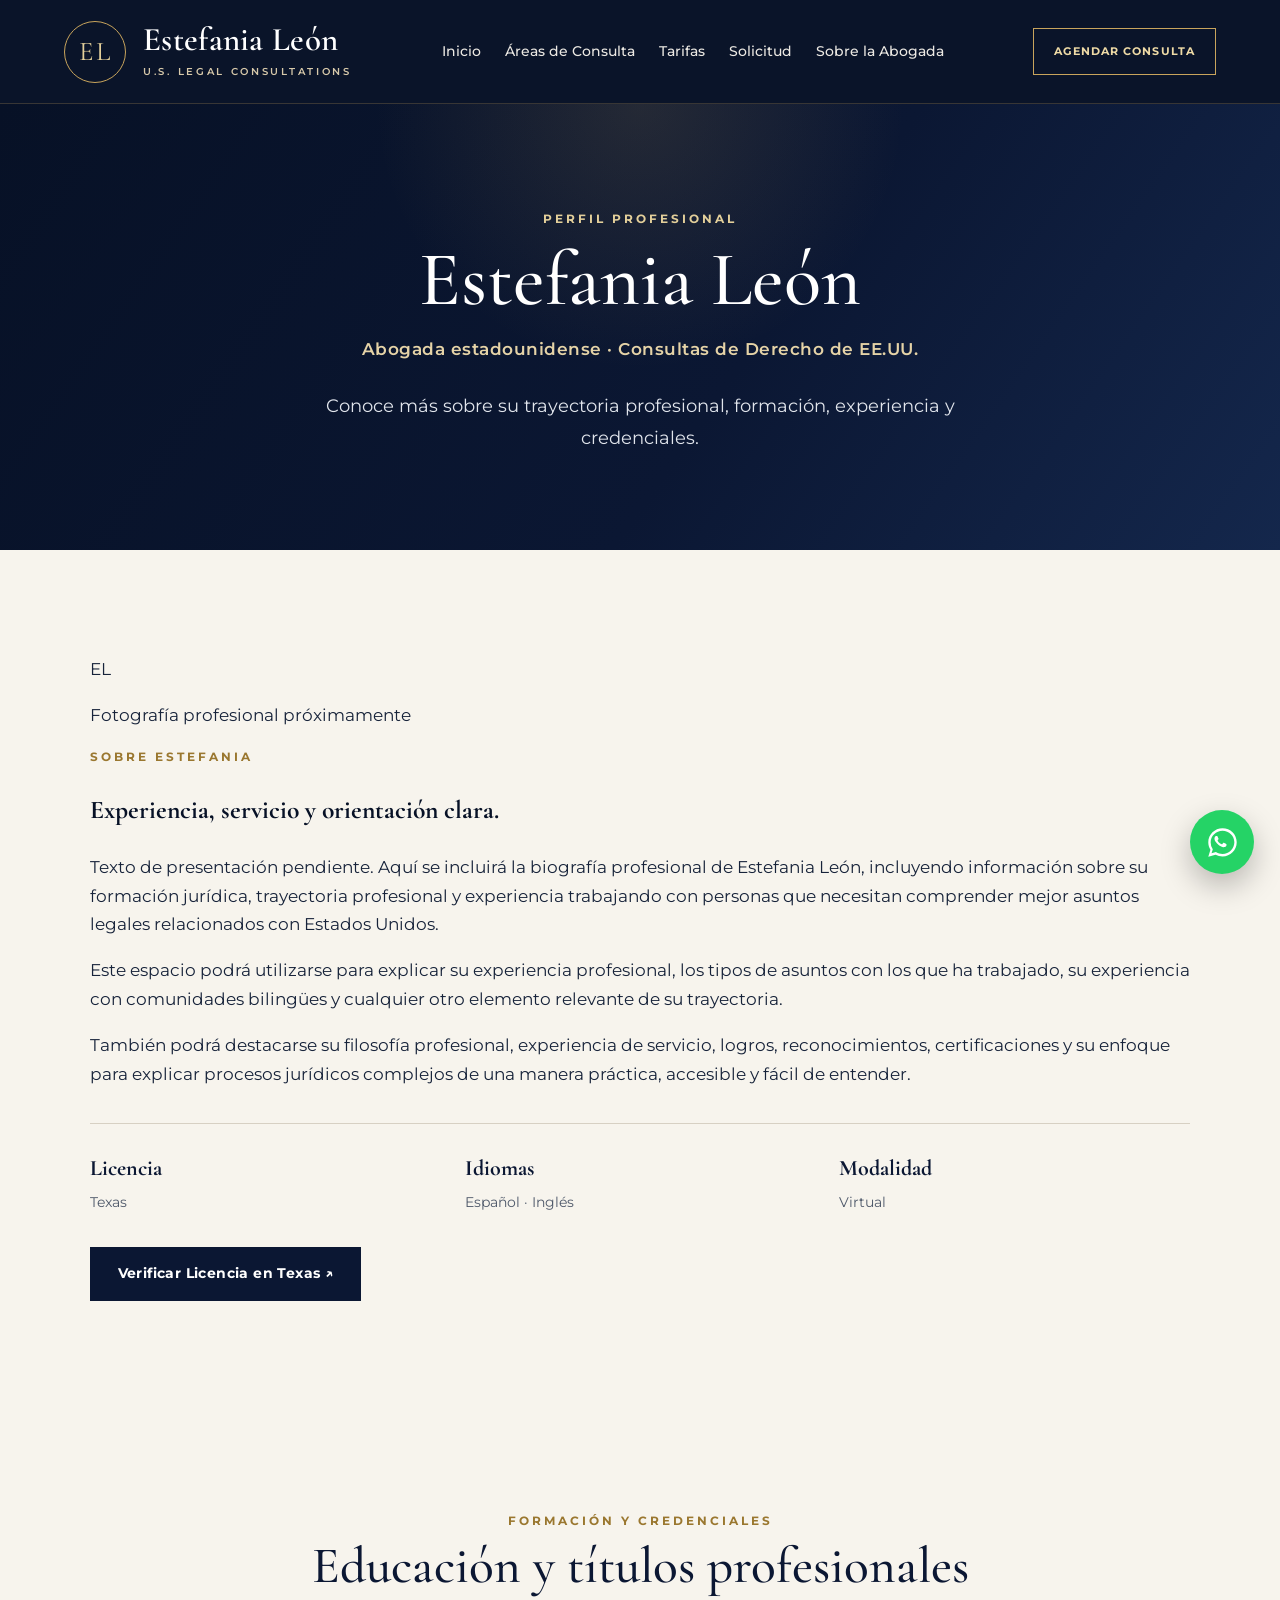
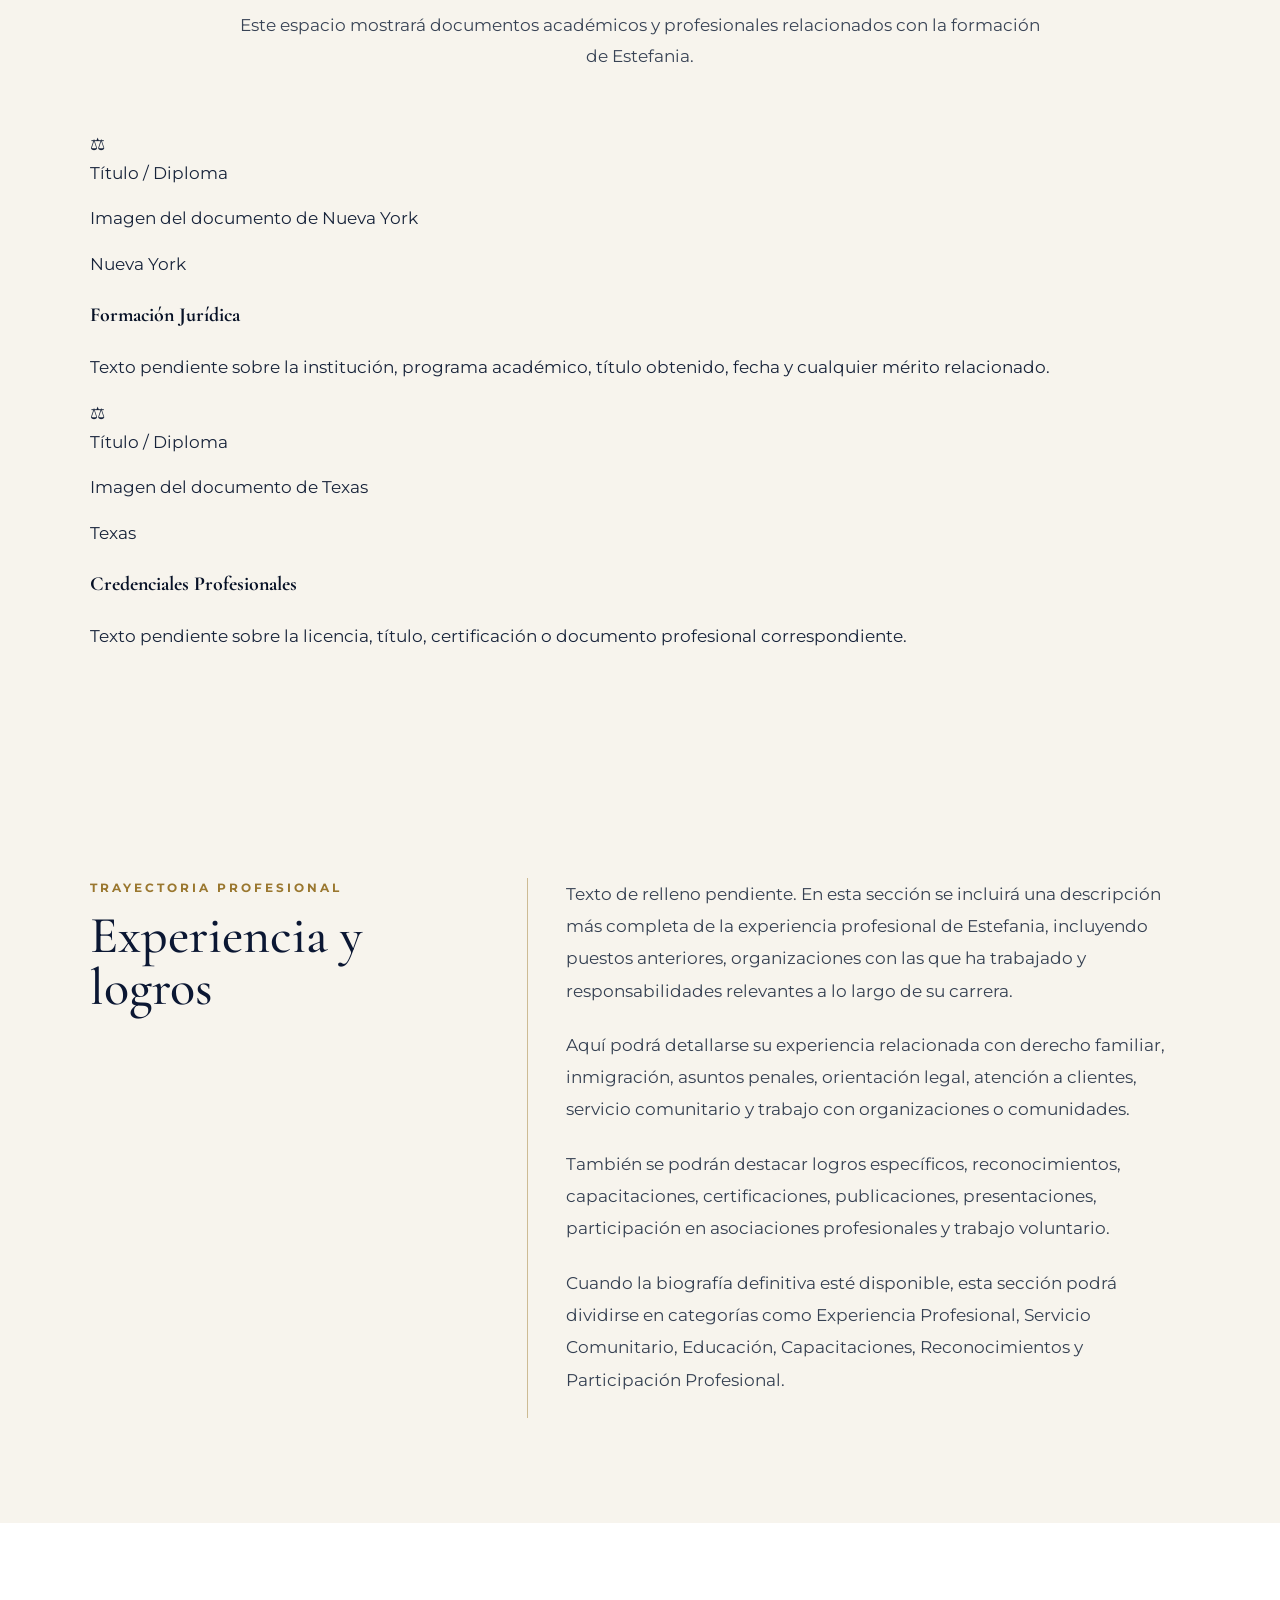
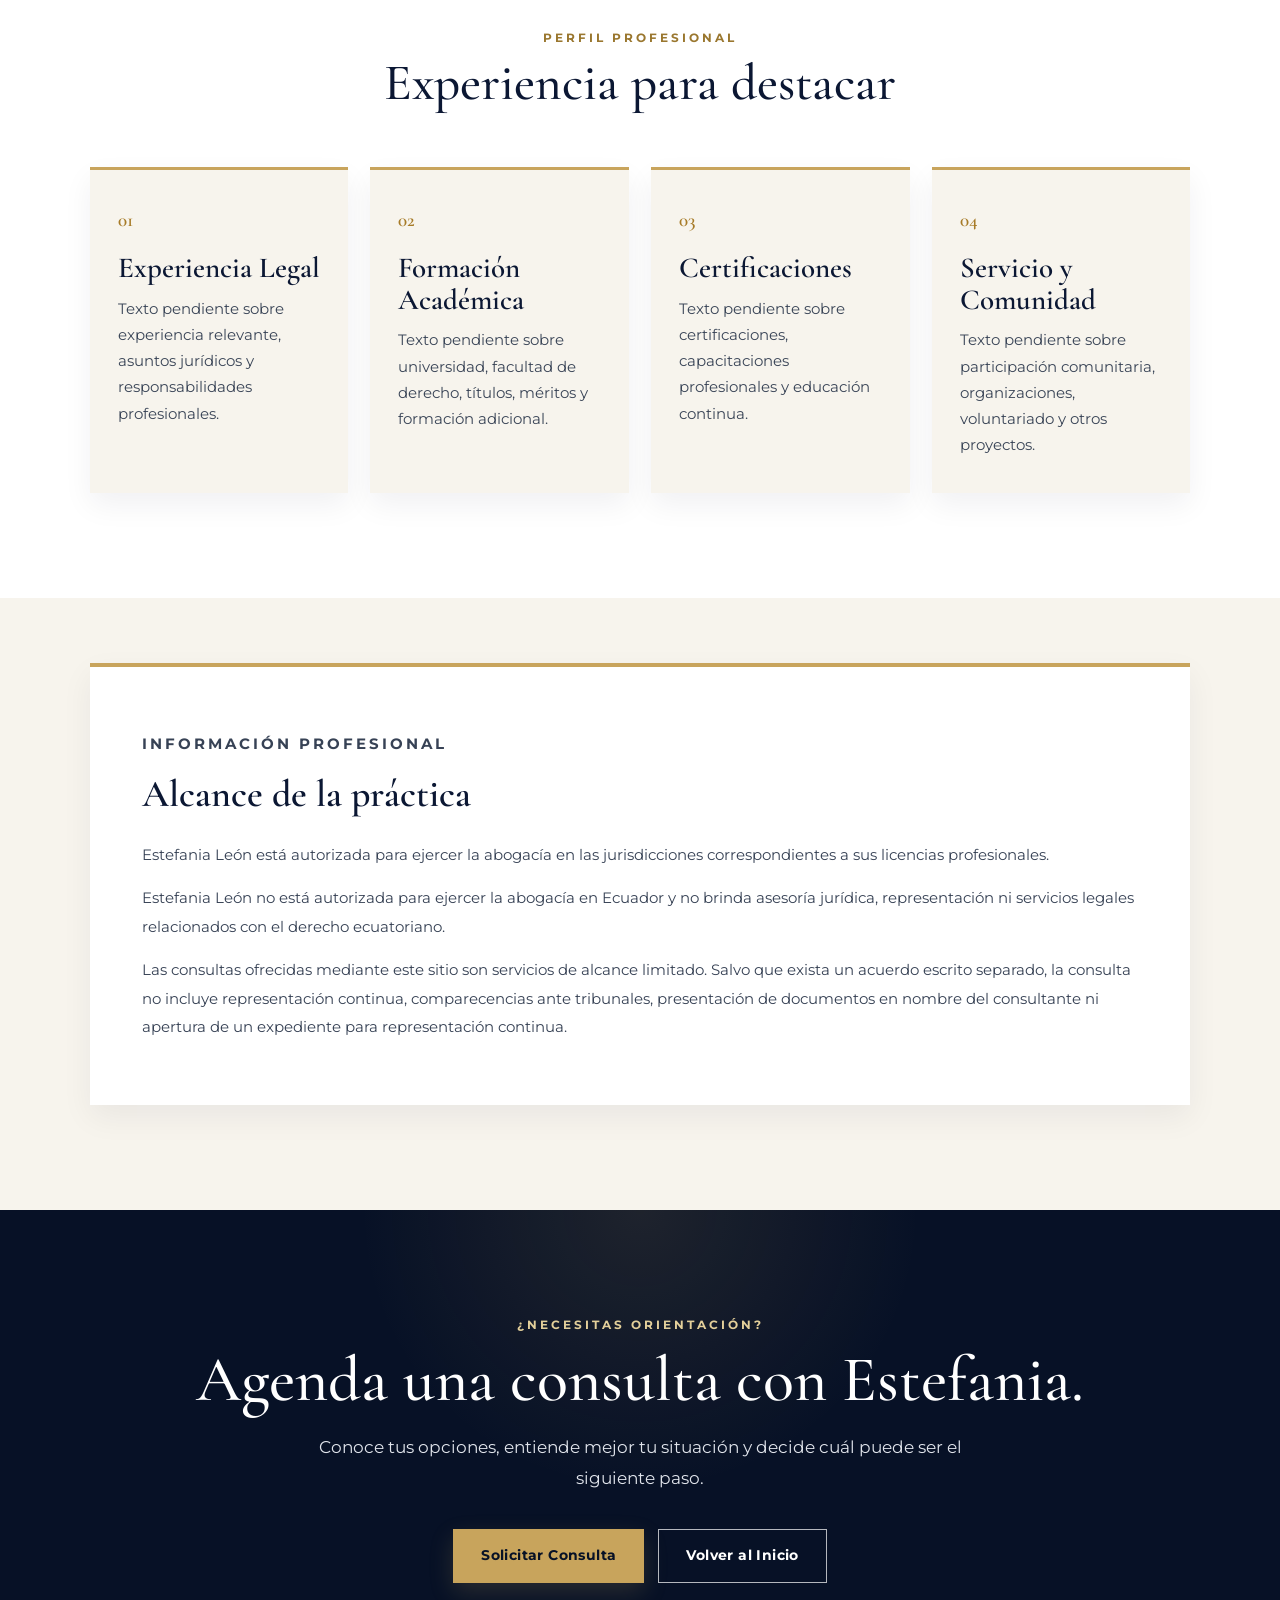
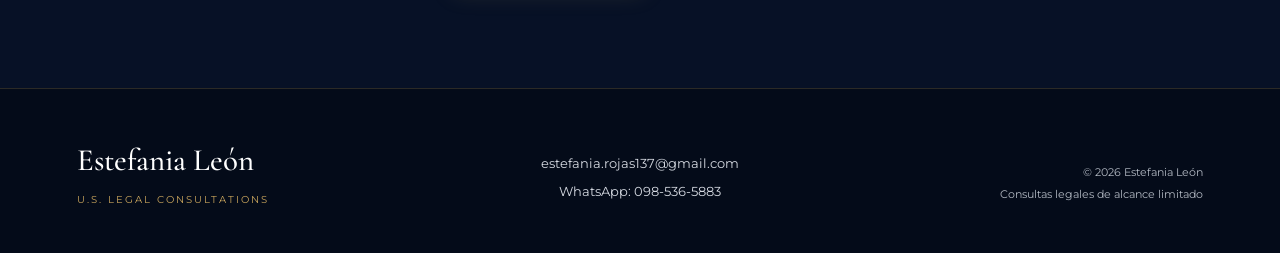
<file: abogada.html>
<!DOCTYPE html>
<html lang="es">

<head>

  <meta charset="UTF-8">

  <meta
    name="viewport"
    content="width=device-width, initial-scale=1.0"
  >

  <meta
    name="description"
    content="Conoce más sobre Estefania León, su experiencia profesional, formación académica, licencias y trayectoria."
  >

  <title>
    Sobre Estefania León | U.S. Legal Consultations
  </title>


  <!-- =====================================================
       GOOGLE FONTS
  ====================================================== -->

  <link
    rel="preconnect"
    href="https://fonts.googleapis.com"
  >

  <link
    rel="preconnect"
    href="https://fonts.gstatic.com"
    crossorigin
  >

  <link
    href="https://fonts.googleapis.com/css2?family=Cormorant+Garamond:wght@400;500;600;700&family=Montserrat:wght@400;500;600;700&display=swap"
    rel="stylesheet"
  >


  <!-- =====================================================
       FAVICON — SCALES OF JUSTICE
  ====================================================== -->

  <link
    rel="icon"
    href='data:image/svg+xml,
    <svg xmlns="http://www.w3.org/2000/svg" viewBox="0 0 100 100">
      <rect width="100" height="100" rx="18" fill="%23071126"/>
      <text x="50"
            y="68"
            text-anchor="middle"
            font-size="58">⚖️</text>
    </svg>'
  >


  <!-- =====================================================
       STYLESHEET
  ====================================================== -->

  <link
    rel="stylesheet"
    href="style.css"
  >

</head>


<body>


<!-- =========================================================
     HEADER
========================================================= -->

<header class="site-header">

  <a
    href="index.html"
    class="brand"
  >

    <div class="monogram">
      EL
    </div>


    <div class="brand-copy">

      <h1>
        Estefania León
      </h1>

      <p>
        U.S. Legal Consultations
      </p>

    </div>

  </a>


  <nav class="main-nav">

    <a href="index.html">
      Inicio
    </a>

    <a href="index.html#areas">
      Áreas de Consulta
    </a>

    <a href="index.html#tarifas">
      Tarifas
    </a>

    <a href="index.html#solicitud">
      Solicitud
    </a>

    <a href="abogada.html">
      Sobre la Abogada
    </a>

  </nav>


  <a
    href="index.html#solicitud"
    class="header-cta"
  >
    Agendar Consulta
  </a>

</header>



<main>


<!-- =========================================================
     ABOUT HERO
========================================================= -->

<section class="about-page-hero">

  <div class="about-page-hero-content">

    <p class="eyebrow light">
      Perfil Profesional
    </p>

    <h2>
      Estefania León
    </h2>

    <p class="about-page-subtitle">
      Abogada estadounidense · Consultas de Derecho de EE.UU.
    </p>

    <p class="about-page-description">
      Conoce más sobre su trayectoria profesional, formación,
      experiencia y credenciales.
    </p>

  </div>

</section>



<!-- =========================================================
     LARGE CENTERED HEADSHOT
========================================================= -->

<section class="section about-main-profile-section">

  <div class="about-main-profile">


    <!-- LARGE HEADSHOT CARD -->

    <div class="main-headshot-card">

      <div class="main-headshot-placeholder">

        <span>
          EL
        </span>

        <p>
          Fotografía profesional próximamente
        </p>

      </div>

    </div>



    <!-- BIO -->

    <div class="main-bio-copy">

      <p class="eyebrow">
        Sobre Estefania
      </p>

      <h2>
        Experiencia, servicio y orientación clara.
      </h2>


      <p>
        Texto de presentación pendiente. Aquí se incluirá la biografía
        profesional de Estefania León, incluyendo información sobre su
        formación jurídica, trayectoria profesional y experiencia trabajando
        con personas que necesitan comprender mejor asuntos legales
        relacionados con Estados Unidos.
      </p>


      <p>
        Este espacio podrá utilizarse para explicar su experiencia profesional,
        los tipos de asuntos con los que ha trabajado, su experiencia con
        comunidades bilingües y cualquier otro elemento relevante de
        su trayectoria.
      </p>


      <p>
        También podrá destacarse su filosofía profesional, experiencia de
        servicio, logros, reconocimientos, certificaciones y su enfoque para
        explicar procesos jurídicos complejos de una manera práctica,
        accesible y fácil de entender.
      </p>



      <!-- QUICK CREDENTIALS -->

      <div class="about-credentials-row">

        <div>

          <strong>
            Licencia
          </strong>

          <span>
            Texas
          </span>

        </div>


        <div>

          <strong>
            Idiomas
          </strong>

          <span>
            Español · Inglés
          </span>

        </div>


        <div>

          <strong>
            Modalidad
          </strong>

          <span>
            Virtual
          </span>

        </div>

      </div>



      <a
        href="https://www.texasbar.com/AM/Template.cfm?Section=Find_A_Lawyer&template=/Customsource/MemberDirectory/MemberDirectoryDetail.cfm&ContactID=367844"
        target="_blank"
        rel="noopener noreferrer"
        class="btn btn-dark"
      >
        Verificar Licencia en Texas ↗
      </a>

    </div>

  </div>

</section>



<!-- =========================================================
     TWO CREDENTIAL / DIPLOMA IMAGE CARDS
========================================================= -->

<section class="section credentials-gallery-section">

  <div class="section-heading">

    <p class="eyebrow">
      Formación y Credenciales
    </p>

    <h2>
      Educación y títulos profesionales
    </h2>

    <p>
      Este espacio mostrará documentos académicos y profesionales
      relacionados con la formación de Estefania.
    </p>

  </div>



  <div class="credential-image-grid">


    <!-- DIPLOMA / TITLE #1 -->

    <article class="credential-image-card">

      <div class="credential-image-placeholder">

        <div class="credential-document-icon">
          ⚖
        </div>

        <span>
          Título / Diploma
        </span>

        <p>
          Imagen del documento de Nueva York
        </p>

      </div>


      <div class="credential-image-copy">

        <p class="credential-location">
          Nueva York
        </p>

        <h3>
          Formación Jurídica
        </h3>

        <p>
          Texto pendiente sobre la institución, programa académico,
          título obtenido, fecha y cualquier mérito relacionado.
        </p>

      </div>

    </article>



    <!-- DIPLOMA / TITLE #2 -->

    <article class="credential-image-card">

      <div class="credential-image-placeholder">

        <div class="credential-document-icon">
          ⚖
        </div>

        <span>
          Título / Diploma
        </span>

        <p>
          Imagen del documento de Texas
        </p>

      </div>


      <div class="credential-image-copy">

        <p class="credential-location">
          Texas
        </p>

        <h3>
          Credenciales Profesionales
        </h3>

        <p>
          Texto pendiente sobre la licencia, título, certificación
          o documento profesional correspondiente.
        </p>

      </div>

    </article>


  </div>

</section>



<!-- =========================================================
     EXPERIENCE / ACHIEVEMENTS
========================================================= -->

<section class="section experience-section">

  <div class="experience-layout">


    <div class="experience-heading">

      <p class="eyebrow">
        Trayectoria Profesional
      </p>

      <h2>
        Experiencia y logros
      </h2>

    </div>



    <div class="experience-copy">

      <p>
        Texto de relleno pendiente. En esta sección se incluirá una
        descripción más completa de la experiencia profesional de Estefania,
        incluyendo puestos anteriores, organizaciones con las que ha trabajado
        y responsabilidades relevantes a lo largo de su carrera.
      </p>


      <p>
        Aquí podrá detallarse su experiencia relacionada con derecho familiar,
        inmigración, asuntos penales, orientación legal, atención a clientes,
        servicio comunitario y trabajo con organizaciones o comunidades.
      </p>


      <p>
        También se podrán destacar logros específicos, reconocimientos,
        capacitaciones, certificaciones, publicaciones, presentaciones,
        participación en asociaciones profesionales y trabajo voluntario.
      </p>


      <p>
        Cuando la biografía definitiva esté disponible, esta sección podrá
        dividirse en categorías como Experiencia Profesional, Servicio
        Comunitario, Educación, Capacitaciones, Reconocimientos y
        Participación Profesional.
      </p>

    </div>

  </div>

</section>



<!-- =========================================================
     PROFESSIONAL HIGHLIGHTS
========================================================= -->

<section class="section professional-highlights-section">

  <div class="section-heading">

    <p class="eyebrow">
      Perfil Profesional
    </p>

    <h2>
      Experiencia para destacar
    </h2>

  </div>



  <div class="professional-highlights-grid">


    <article class="professional-highlight-card">

      <span class="professional-highlight-number">
        01
      </span>

      <h3>
        Experiencia Legal
      </h3>

      <p>
        Texto pendiente sobre experiencia relevante,
        asuntos jurídicos y responsabilidades profesionales.
      </p>

    </article>



    <article class="professional-highlight-card">

      <span class="professional-highlight-number">
        02
      </span>

      <h3>
        Formación Académica
      </h3>

      <p>
        Texto pendiente sobre universidad, facultad de derecho,
        títulos, méritos y formación adicional.
      </p>

    </article>



    <article class="professional-highlight-card">

      <span class="professional-highlight-number">
        03
      </span>

      <h3>
        Certificaciones
      </h3>

      <p>
        Texto pendiente sobre certificaciones,
        capacitaciones profesionales y educación continua.
      </p>

    </article>



    <article class="professional-highlight-card">

      <span class="professional-highlight-number">
        04
      </span>

      <h3>
        Servicio y Comunidad
      </h3>

      <p>
        Texto pendiente sobre participación comunitaria,
        organizaciones, voluntariado y otros proyectos.
      </p>

    </article>


  </div>

</section>



<!-- =========================================================
     PRACTICE SCOPE
========================================================= -->

<section class="disclaimer-section">

  <div class="disclaimer-card">

    <p class="eyebrow">
      Información Profesional
    </p>

    <h2>
      Alcance de la práctica
    </h2>


    <p>
      Estefania León está autorizada para ejercer la abogacía en las
      jurisdicciones correspondientes a sus licencias profesionales.
    </p>


    <p>
      Estefania León no está autorizada para ejercer la abogacía en Ecuador
      y no brinda asesoría jurídica, representación ni servicios legales
      relacionados con el derecho ecuatoriano.
    </p>


    <p>
      Las consultas ofrecidas mediante este sitio son servicios de alcance
      limitado. Salvo que exista un acuerdo escrito separado, la consulta no
      incluye representación continua, comparecencias ante tribunales,
      presentación de documentos en nombre del consultante ni apertura
      de un expediente para representación continua.
    </p>

  </div>

</section>



<!-- =========================================================
     FINAL CTA
========================================================= -->

<section class="final-cta">

  <p class="eyebrow light">
    ¿Necesitas orientación?
  </p>

  <h2>
    Agenda una consulta con Estefania.
  </h2>

  <p>
    Conoce tus opciones, entiende mejor tu situación y decide
    cuál puede ser el siguiente paso.
  </p>


  <div class="hero-actions centered">

    <a
      href="index.html#solicitud"
      class="btn btn-gold"
    >
      Solicitar Consulta
    </a>


    <a
      href="index.html"
      class="btn btn-outline"
    >
      Volver al Inicio
    </a>

  </div>

</section>


</main>



<!-- =========================================================
     FOOTER
========================================================= -->

<footer>


  <div class="footer-brand">

    <h3>
      Estefania León
    </h3>

    <p>
      U.S. Legal Consultations
    </p>

  </div>



  <div class="footer-contact">

    <p>

      <a
        href="mailto:estefania.rojas137@gmail.com"
      >
        estefania.rojas137@gmail.com
      </a>

    </p>

    <p>
      WhatsApp: 098-536-5883
    </p>

  </div>



  <div class="footer-copy">

    <p>
      © 2026 Estefania León
    </p>

    <p>
      Consultas legales de alcance limitado
    </p>

  </div>


</footer>



<!-- =========================================================
     FLOATING WHATSAPP
========================================================= -->

<a
  href="https://wa.me/593985365883"
  target="_blank"
  rel="noopener noreferrer"
  class="floating-whatsapp"
  aria-label="Contactar por WhatsApp"
>

  <svg
    viewBox="0 0 32 32"
    aria-hidden="true"
  >

    <path
      d="M19.11 17.21c-.27-.14-1.6-.79-1.85-.88-.25-.09-.43-.14-.61.14-.18.27-.7.88-.86 1.06-.16.18-.32.2-.59.07-.27-.14-1.14-.42-2.17-1.34-.8-.71-1.34-1.59-1.5-1.86-.16-.27-.02-.42.12-.55.12-.12.27-.32.41-.48.14-.16.18-.27.27-.45.09-.18.05-.34-.02-.48-.07-.14-.61-1.47-.84-2.01-.22-.53-.45-.46-.61-.47h-.52c-.18 0-.48.07-.73.34-.25.27-.95.93-.95 2.27s.98 2.63 1.11 2.81c.14.18 1.92 2.93 4.65 4.11.65.28 1.16.45 1.56.58.66.21 1.25.18 1.72.11.52-.08 1.6-.65 1.83-1.28.23-.63.23-1.17.16-1.28-.07-.11-.25-.18-.52-.32z"
    />

    <path
      d="M16.03 3C8.84 3 3 8.73 3 15.8c0 2.48.72 4.79 1.96 6.75L3 29l6.65-1.9a13.17 13.17 0 0 0 6.38 1.65C23.22 28.75 29 23.02 29 15.8S23.22 3 16.03 3zm0 23.58c-2.08 0-4.02-.57-5.68-1.56l-.41-.24-3.95 1.13 1.16-3.81-.27-.42a10.45 10.45 0 0 1-1.7-5.88c0-5.88 4.87-10.63 10.85-10.63 5.98 0 10.8 4.75 10.8 10.63 0 5.88-4.82 10.78-10.8 10.78z"
    />

  </svg>

</a>



<script src="script.js"></script>


</body>

</html>
</file>
<file: style.css>
/* =========================================================
   ESTEFANIA LEÓN
   U.S. LEGAL CONSULTATIONS
   PREMIUM LEGAL WEBSITE
========================================================= */


/* =========================================================
   DESIGN SYSTEM
========================================================= */

:root {
  --navy-950: #040b19;
  --navy-900: #071126;
  --navy-800: #0b1733;
  --navy-700: #14264d;

  --gold-600: #9a772f;
  --gold-500: #c8a45c;
  --gold-300: #e3cf9a;

  --ivory: #f7f4ed;
  --ivory-dark: #ece9e1;
  --white: #ffffff;

  --text-dark: #17233a;
  --text-body: #303a4c;
  --text-muted: #4f5b6d;

  --border: #d8d1c4;
}


/* =========================================================
   RESET
========================================================= */

* {
  box-sizing: border-box;
}

html {
  width: 100%;
  max-width: 100%;
  scroll-behavior: smooth;
  scroll-padding-top: 120px;
  overflow-x: hidden;
}

body {
  width: 100%;
  max-width: 100%;
  margin: 0;
  background: var(--ivory);
  color: var(--text-dark);

  font-family:
    "Montserrat",
    Arial,
    sans-serif;

  font-size: 17px;
  line-height: 1.7;

  overflow-x: hidden;

  -webkit-font-smoothing: antialiased;
  text-rendering: optimizeLegibility;
}

body,
button,
input,
select,
textarea {
  font-family:
    "Montserrat",
    Arial,
    sans-serif;
}

img {
  display: block;
  max-width: 100%;
}

a {
  color: inherit;
  text-decoration: none;
}

button,
input,
select,
textarea {
  box-sizing: border-box;
}

.site-header,
main,
section,
footer {
  width: 100%;
  max-width: 100%;
}


/* =========================================================
   TYPOGRAPHY
========================================================= */

h1,
h2,
h3,
h4 {
  font-family:
    "Cormorant Garamond",
    Georgia,
    serif;

  color: var(--navy-900);
}

.eyebrow {
  margin: 0;

  color: var(--gold-600);

  font-size: 12px;
  font-weight: 700;

  text-transform: uppercase;
  letter-spacing: 3px;
}

.eyebrow.light {
  color: var(--gold-300);
}


/* =========================================================
   HEADER
========================================================= */

.site-header {
  min-height: 104px;
  padding: 18px 5%;

  display: flex;
  align-items: center;
  justify-content: space-between;

  gap: 28px;

  position: sticky;
  top: 0;
  z-index: 1200;

  background: rgba(7, 17, 38, 0.985);
  color: white;

  border-bottom: 1px solid rgba(200, 164, 92, 0.24);

  transition:
    box-shadow 0.3s ease,
    background 0.3s ease;
}

.site-header.header-scrolled {
  background: rgba(7, 17, 38, 0.998);

  box-shadow:
    0 14px 40px rgba(0, 0, 0, 0.22);
}


/* =========================================================
   BRAND
========================================================= */

.brand {
  display: flex;
  align-items: center;
  gap: 17px;
  flex-shrink: 0;
}

.monogram {
  width: 62px;
  height: 62px;

  display: flex;
  align-items: center;
  justify-content: center;

  flex-shrink: 0;

  border: 1px solid var(--gold-500);
  border-radius: 50%;

  color: var(--gold-300);

  font-family:
    "Cormorant Garamond",
    Georgia,
    serif;

  font-size: 27px;
  letter-spacing: 2px;

  transition:
    background 0.3s ease,
    color 0.3s ease,
    transform 0.3s ease;
}

.brand:hover .monogram {
  background: var(--gold-500);
  color: var(--navy-900);
  transform: scale(1.04);
}

.brand-copy h1 {
  margin: 0;

  color: white;

  font-size: 33px;
  line-height: 1;

  font-weight: 600;
  letter-spacing: 0.3px;
}

.brand-copy p {
  margin: 7px 0 0;

  color: #d7c9aa;

  font-size: 10px;
  font-weight: 600;

  text-transform: uppercase;
  letter-spacing: 2.7px;
}


/* =========================================================
   NAVIGATION
========================================================= */

.main-nav {
  display: flex;
  align-items: center;
  justify-content: center;
  gap: 24px;
}

.main-nav a {
  position: relative;

  padding: 8px 0;

  color: #ece9e3;

  font-size: 14px;
  font-weight: 500;

  white-space: nowrap;
}

.main-nav a::after {
  content: "";

  position: absolute;

  left: 0;
  bottom: 0;

  width: 0;
  height: 1px;

  background: var(--gold-500);

  transition: width 0.3s ease;
}

.main-nav a:hover {
  color: white;
}

.main-nav a:hover::after {
  width: 100%;
}


/* =========================================================
   HEADER CTA
========================================================= */

.header-cta {
  flex-shrink: 0;

  padding: 13px 20px;

  border: 1px solid var(--gold-500);

  color: #efdba6;

  font-size: 11px;
  font-weight: 700;

  text-transform: uppercase;
  letter-spacing: 1.1px;

  transition:
    background 0.3s ease,
    color 0.3s ease,
    transform 0.3s ease;
}

.header-cta:hover {
  background: var(--gold-500);
  color: var(--navy-900);

  transform: translateY(-2px);
}


/* =========================================================
   BUTTONS
========================================================= */

.btn {
  min-height: 52px;

  padding: 14px 27px;

  display: inline-flex;
  align-items: center;
  justify-content: center;

  border: none;

  font-size: 14px;
  font-weight: 700;

  letter-spacing: 0.4px;
  text-align: center;

  cursor: pointer;

  transition:
    transform 0.3s ease,
    background 0.3s ease,
    color 0.3s ease,
    border-color 0.3s ease,
    box-shadow 0.3s ease;
}

.btn:hover {
  transform: translateY(-3px);
}

.btn-gold {
  background: var(--gold-500);
  border: 1px solid var(--gold-500);

  color: var(--navy-900);

  box-shadow:
    0 9px 24px rgba(200, 164, 92, 0.18);
}

.btn-gold:hover {
  background: #dbbd78;
  border-color: #dbbd78;

  box-shadow:
    0 13px 32px rgba(200, 164, 92, 0.28);
}

.btn-outline {
  background: transparent;

  border: 1px solid rgba(255, 255, 255, 0.7);

  color: white;
}

.btn-outline:hover {
  background: white;
  color: var(--navy-800);
}

.btn-dark {
  background: var(--navy-800);
  border: 1px solid var(--navy-800);

  color: white;
}

.btn-dark:hover {
  background: var(--navy-700);
  border-color: var(--navy-700);
}


/* =========================================================
   HOMEPAGE HERO
========================================================= */

.hero {
  min-height: 720px;

  padding: 95px 7%;

  display: grid;

  grid-template-columns: 1.15fr 0.85fr;

  gap: 80px;

  align-items: center;

  color: white;

  background:
    radial-gradient(
      circle at 82% 18%,
      rgba(200, 164, 92, 0.14),
      transparent 27%
    ),
    linear-gradient(
      125deg,
      #071126 0%,
      #0b1733 55%,
      #14274c 100%
    );
}

.hero-content {
  max-width: 780px;
}

.hero-content h2 {
  max-width: 770px;

  margin: 20px 0 25px;

  color: white;

  font-size: clamp(54px, 5.5vw, 82px);
  line-height: 0.98;

  font-weight: 500;

  letter-spacing: -1px;
}

.hero-description {
  max-width: 660px;

  margin: 0;

  color: #e4e7ed;

  font-size: 19px;
  line-height: 1.8;
}

.hero-actions {
  margin-top: 36px;

  display: flex;
  align-items: center;

  gap: 14px;

  flex-wrap: wrap;
}

.hero-actions.centered {
  justify-content: center;
}

.hero-trust {
  margin-top: 38px;

  display: flex;

  gap: 25px;

  flex-wrap: wrap;

  color: #e2ded5;

  font-size: 14px;
}


/* =========================================================
   HERO PANEL
========================================================= */

.hero-panel {
  width: 100%;
  max-width: 460px;

  margin-left: auto;

  padding: 55px 44px;

  background: rgba(255, 255, 255, 0.06);

  border: 1px solid rgba(227, 207, 154, 0.34);

  backdrop-filter: blur(8px);

  box-shadow:
    0 26px 60px rgba(0, 0, 0, 0.22);
}

.legal-mark {
  margin-bottom: 22px;

  color: var(--gold-500);

  font-family: Georgia, serif;

  font-size: 56px;
  line-height: 1;
}

.panel-label {
  margin: 0;

  color: #d8c28d;

  font-size: 12px;
  font-weight: 600;

  text-transform: uppercase;
  letter-spacing: 2.5px;
}

.hero-panel h3 {
  margin: 12px 0 19px;

  color: white;

  font-size: 40px;
  line-height: 1.08;

  font-weight: 500;
}

.hero-panel > p:not(.panel-label) {
  color: #e0e4eb;

  font-size: 16px;
  line-height: 1.8;
}

.jurisdictions {
  margin-top: 26px;

  display: flex;

  gap: 9px;

  flex-wrap: wrap;
}

.jurisdictions span {
  padding: 7px 11px;

  border: 1px solid rgba(200, 164, 92, 0.46);

  color: #e6d4aa;

  font-size: 11px;
  font-weight: 600;

  text-transform: uppercase;
  letter-spacing: 1px;
}


/* =========================================================
   TRUST STRIP
========================================================= */

.trust-strip {
  padding: 30px 6%;

  display: grid;

  grid-template-columns: repeat(4, 1fr);

  background: white;

  border-bottom: 1px solid #e0dbd1;
}

.trust-strip div {
  padding: 8px 28px;

  border-right: 1px solid #ddd6c8;
}

.trust-strip div:last-child {
  border-right: none;
}

.trust-strip strong {
  display: block;

  margin-bottom: 5px;

  color: var(--navy-800);

  font-family:
    "Cormorant Garamond",
    Georgia,
    serif;

  font-size: 22px;
  font-weight: 600;
}

.trust-strip span {
  color: #3c4658;

  font-size: 14px;
  line-height: 1.5;
}


/* =========================================================
   UNIVERSAL SECTIONS
========================================================= */

.section {
  padding: 105px 7%;
}

.section-heading {
  max-width: 800px;

  margin: 0 auto 58px;

  text-align: center;
}

.section-heading h2 {
  margin: 10px 0 18px;

  color: var(--navy-800);

  font-size: clamp(44px, 4vw, 60px);
  line-height: 1;

  font-weight: 500;
}

.section-heading > p:not(.eyebrow) {
  margin: 0;

  color: #384355;

  font-size: 17px;
  line-height: 1.8;
}


/* =========================================================
   SERVICES
========================================================= */

.services-section {
  background: var(--ivory);
}

.services-grid {
  max-width: 1250px;

  margin: auto;

  display: grid;

  grid-template-columns: repeat(2, 1fr);

  gap: 24px;
}

.service-card {
  min-height: 275px;

  padding: 42px;

  position: relative;
  overflow: hidden;

  background: white;

  border: 1px solid #d6cebe;

  transition:
    transform 0.35s ease,
    box-shadow 0.35s ease,
    border-color 0.35s ease;
}

.service-card::before {
  content: "";

  position: absolute;

  top: 0;
  left: 0;

  width: 4px;
  height: 100%;

  background: var(--gold-500);

  transform: scaleY(0);

  transform-origin: bottom;

  transition: transform 0.35s ease;
}

.service-card:hover {
  transform: translateY(-5px);

  border-color: var(--gold-500);

  box-shadow:
    0 18px 40px rgba(11, 23, 51, 0.09);
}

.service-card:hover::before {
  transform: scaleY(1);
}

.service-number {
  color: #a77b28;

  font-family:
    "Cormorant Garamond",
    Georgia,
    serif;

  font-size: 19px;
  font-weight: 600;
}

.service-card h3 {
  margin: 17px 0 14px;

  color: var(--navy-900);

  font-size: 38px;
  line-height: 1.08;

  font-weight: 600;
}

.service-card p {
  max-width: 560px;

  margin: 0;

  color: var(--text-body);

  font-size: 17px;
  font-weight: 500;

  line-height: 1.75;
}

.service-label {
  display: inline-block;

  margin-top: 28px;

  color: #8a641d;

  font-size: 11px;
  font-weight: 700;

  letter-spacing: 1.7px;
  text-transform: uppercase;
}


/* =========================================================
   PROCESS
========================================================= */

.process-section {
  background: white;
}

.process-grid {
  max-width: 1250px;

  margin: auto;

  display: grid;

  grid-template-columns: repeat(4, 1fr);
}

.process-step {
  padding: 20px 30px 30px;

  position: relative;

  text-align: center;
}

.process-step:not(:last-child)::after {
  content: "";

  position: absolute;

  width: 40%;
  height: 1px;

  right: -20%;
  top: 43px;

  background: #d8caac;
}

.process-step > span {
  width: 50px;
  height: 50px;

  margin: 0 auto 23px;

  border: 1px solid var(--gold-500);
  border-radius: 50%;

  display: flex;
  align-items: center;
  justify-content: center;

  color: #8a682a;

  background: #fbf8f0;

  font-family:
    "Cormorant Garamond",
    Georgia,
    serif;

  font-size: 22px;
}

.process-step h3 {
  margin: 0 0 12px;

  color: var(--navy-800);

  font-size: 27px;
  line-height: 1.1;

  font-weight: 600;
}

.process-step p {
  color: #374255;

  font-size: 15px;
  line-height: 1.75;
}


/* =========================================================
   PRICING
========================================================= */

.pricing-section {
  background: var(--ivory-dark);
}

.pricing-grid {
  max-width: 900px;

  margin: auto;

  display: grid;

  grid-template-columns: repeat(2, 1fr);

  gap: 26px;

  align-items: stretch;
}

.pricing-card {
  padding: 49px 42px;

  position: relative;

  background: white;

  border: 1px solid #d7d0c3;

  text-align: center;

  box-shadow:
    0 14px 34px rgba(11, 23, 51, 0.06);
}

.pricing-card.featured {
  background: var(--navy-800);

  color: white;

  border-color: var(--navy-800);
}

.popular-label {
  position: absolute;

  top: 0;
  left: 50%;

  transform: translate(-50%, -50%);

  padding: 7px 17px;

  background: var(--gold-500);

  color: var(--navy-900);

  font-size: 10px;
  font-weight: 700;

  text-transform: uppercase;
  letter-spacing: 1.3px;

  white-space: nowrap;
}

.pricing-time {
  color: #8a682a;

  font-size: 12px;
  font-weight: 700;

  text-transform: uppercase;
  letter-spacing: 2px;
}

.featured .pricing-time {
  color: #e5cd8f;
}

.price {
  margin: 8px 0 20px;

  color: var(--navy-800);

  font-family:
    "Cormorant Garamond",
    Georgia,
    serif;

  font-size: 76px;
  line-height: 1;

  font-weight: 600;
}

.featured .price {
  color: white;
}

.price span {
  position: relative;

  top: -28px;

  margin-right: 4px;

  font-size: 29px;
}

.pricing-card > p:not(.pricing-time) {
  min-height: 95px;

  color: #394456;

  font-size: 15px;
  line-height: 1.8;
}

.featured > p:not(.pricing-time) {
  color: #e3e7ee;
}

.pricing-card .btn {
  width: 100%;

  margin-top: 20px;
}


/* =========================================================
   INTAKE
========================================================= */

.intake-section {
  background: white;
}

.intake-layout {
  max-width: 1220px;

  margin: auto;

  display: grid;

  grid-template-columns: 0.72fr 1.28fr;

  gap: 75px;

  align-items: start;
}

.intake-intro h3 {
  margin: 12px 0 20px;

  color: var(--navy-800);

  font-size: 41px;
  line-height: 1.04;

  font-weight: 500;
}

.intake-intro > p {
  color: #354052;

  font-size: 16px;
  line-height: 1.85;
}

.intake-warning {
  margin-top: 30px;

  padding: 25px;

  background: var(--ivory);

  border-left: 3px solid var(--gold-500);
}

.intake-warning strong {
  color: var(--navy-800);

  font-family:
    "Cormorant Garamond",
    Georgia,
    serif;

  font-size: 24px;
}

.intake-warning p {
  margin: 8px 0 0;

  color: #3f4a5d;

  font-size: 14px;
  line-height: 1.75;
}

.intake-contact {
  margin-top: 30px !important;
}

.intake-contact a {
  display: block;

  margin-top: 5px;

  color: #7f5d1f;

  font-weight: 700;

  overflow-wrap: anywhere;
}

.intake-form {
  padding: 43px;

  background: var(--ivory);

  border: 1px solid #d8d1c4;

  box-shadow:
    0 18px 42px rgba(11, 23, 51, 0.08);
}

.form-row {
  display: grid;

  grid-template-columns: repeat(2, 1fr);

  gap: 18px;
}

.form-group {
  margin-bottom: 20px;
}

.form-group label {
  display: block;

  margin-bottom: 8px;

  color: var(--navy-800);

  font-size: 12px;
  font-weight: 700;

  text-transform: uppercase;
  letter-spacing: 0.8px;
}

.form-group input,
.form-group select,
.form-group textarea {
  width: 100%;

  padding: 14px 15px;

  background: white;

  border: 1px solid #bfb7aa;

  color: var(--text-dark);

  border-radius: 0;

  outline: none;

  font-size: 16px;

  transition:
    border-color 0.2s ease,
    box-shadow 0.2s ease;
}

.form-group input::placeholder,
.form-group textarea::placeholder {
  color: #7c8490;

  opacity: 1;
}

.form-group input:focus,
.form-group select:focus,
.form-group textarea:focus {
  border-color: var(--gold-500);

  box-shadow:
    0 0 0 3px rgba(200, 164, 92, 0.14);
}

.form-group textarea {
  resize: vertical;

  min-height: 165px;
}

.form-group small {
  display: block;

  margin-top: 7px;

  color: #596274;

  font-size: 12px;
}

.character-counter {
  margin-top: 5px;

  color: #626c7c;

  font-size: 12px;

  text-align: right;
}

.checkbox-group {
  display: flex;

  gap: 11px;

  align-items: flex-start;

  margin: 18px 0;

  color: #384355;

  font-size: 14px;
  line-height: 1.7;
}

.checkbox-group input {
  width: 16px;
  height: 16px;

  margin-top: 3px;

  flex-shrink: 0;

  accent-color: var(--navy-800);
}

.intake-submit {
  width: 100%;

  margin-top: 16px;
}

.intake-submit:disabled {
  cursor: wait;

  opacity: 0.65;
}

.form-status {
  display: none;

  margin-top: 20px;

  padding: 15px;

  font-size: 14px;
  line-height: 1.7;
}

.form-status.success {
  display: block;

  background: #e8f3eb;

  border: 1px solid #b9d7c1;

  color: #174f31;
}

.form-status.error {
  display: block;

  background: #f8e8e8;

  border: 1px solid #e0bcbc;

  color: #7c2424;
}


/* =========================================================
   HOMEPAGE ATTORNEY SECTION
========================================================= */

.attorney-section {
  display: grid;

  grid-template-columns: 0.82fr 1.18fr;

  gap: 80px;

  align-items: center;

  background: var(--ivory);
}

.attorney-photo-placeholder {
  min-height: 520px;

  position: relative;

  display: flex;
  flex-direction: column;

  align-items: center;
  justify-content: center;

  color: white;

  background:
    linear-gradient(
      145deg,
      #132342,
      #09152e
    );

  box-shadow:
    0 24px 50px rgba(11, 23, 51, 0.15);
}

.attorney-photo-placeholder::before {
  content: "";

  position: absolute;

  inset: 22px;

  border: 1px solid rgba(200, 164, 92, 0.5);
}

.attorney-photo-placeholder span {
  position: relative;

  z-index: 1;

  color: #d5b66d;

  font-family:
    "Cormorant Garamond",
    Georgia,
    serif;

  font-size: 100px;
  line-height: 1;
}

.attorney-photo-placeholder p {
  position: relative;

  z-index: 1;

  margin: 22px 0 0;

  color: #e1e4ea;

  font-size: 11px;

  text-transform: uppercase;
  letter-spacing: 2px;
}

.attorney-copy {
  max-width: 720px;
}

.attorney-copy h2 {
  margin: 10px 0 0;

  color: var(--navy-800);

  font-size: 64px;
  line-height: 1;

  font-weight: 500;
}

.attorney-title {
  margin: 10px 0 29px;

  color: #7f5f25 !important;

  font-size: 15px !important;
  font-weight: 700;

  letter-spacing: 0.4px;
}

.attorney-copy > p {
  color: #354052;

  font-size: 17px;
  line-height: 1.85;
}

.credentials {
  margin-top: 35px;

  padding-top: 27px;

  display: grid;

  grid-template-columns: repeat(3, 1fr);

  gap: 22px;

  border-top: 1px solid #d5cec1;
}

.credentials strong {
  display: block;

  color: var(--navy-800);

  font-family:
    "Cormorant Garamond",
    Georgia,
    serif;

  font-size: 22px;
}

.credentials span {
  display: block;

  margin-top: 3px;

  color: #4f596a;

  font-size: 14px;
}


/* =========================================================
   CREDENTIAL VERIFICATION LINK
========================================================= */

.credential-link {
  display: block;

  color: inherit;

  text-decoration: none;

  transition:
    color 0.25s ease,
    transform 0.25s ease;
}

.credential-link strong,
.credential-link span {
  transition: color 0.25s ease;
}

.credential-link:hover {
  transform: translateY(-2px);
}

.credential-link:hover strong,
.credential-link:hover span {
  color: var(--gold-600);
}


/* =========================================================
   DISCLAIMER
========================================================= */

.disclaimer-section {
  padding: 65px 7% 105px;

  background: var(--ivory);
}

.disclaimer-card {
  max-width: 1120px;

  margin: auto;

  padding: 48px 52px;

  background: white;

  border-top: 4px solid var(--gold-500);

  box-shadow:
    0 12px 30px rgba(11, 23, 51, 0.06);
}

.disclaimer-card h2 {
  margin: 12px 0 24px;

  color: var(--navy-800);

  font-size: 38px;
  line-height: 1.15;

  font-weight: 600;
}

.disclaimer-card p {
  margin: 15px 0;

  color: #374255;

  font-size: 15px;
  line-height: 1.9;
}


/* =========================================================
   FINAL CTA
========================================================= */

.final-cta {
  padding: 105px 7%;

  color: white;

  text-align: center;

  background:
    radial-gradient(
      circle at center top,
      rgba(200, 164, 92, 0.12),
      transparent 35%
    ),
    var(--navy-900);
}

.final-cta h2 {
  margin: 13px 0 20px;

  color: white;

  font-size: clamp(50px, 5vw, 72px);
  line-height: 1;

  font-weight: 500;
}

.final-cta > p:not(.eyebrow) {
  max-width: 680px;

  margin: 0 auto;

  color: #e0e4eb;

  font-size: 17px;
  line-height: 1.8;
}


/* =========================================================
   FOOTER
========================================================= */

footer {
  padding: 45px 6%;

  display: grid;

  grid-template-columns: repeat(3, 1fr);

  gap: 35px;

  align-items: end;

  color: white;

  background: var(--navy-950);

  border-top: 1px solid rgba(200, 164, 92, 0.2);
}

.footer-brand h3 {
  margin: 0;

  color: white;

  font-size: 31px;
  font-weight: 500;
}

.footer-brand p {
  margin: 4px 0 0;

  color: var(--gold-500);

  font-size: 10px;

  text-transform: uppercase;
  letter-spacing: 2px;
}

.footer-contact {
  text-align: center;

  color: #d5d9e1;

  font-size: 13px;
}

.footer-contact p {
  margin: 6px 0;
}

.footer-contact a:hover {
  color: var(--gold-500);
}

.footer-copy {
  text-align: right;

  color: #b2b8c2;

  font-size: 11px;
}

.footer-copy p {
  margin: 4px 0;
}


/* =========================================================
   WHATSAPP
========================================================= */

.floating-whatsapp {
  position: fixed;

  right: 26px;
  bottom: 26px;

  width: 64px;
  height: 64px;

  display: flex;
  align-items: center;
  justify-content: center;

  border-radius: 50%;

  background: #25d366;

  box-shadow:
    0 12px 30px rgba(0, 0, 0, 0.25);

  z-index: 1600;

  transition:
    transform 0.25s ease,
    box-shadow 0.25s ease;
}

.floating-whatsapp svg {
  width: 35px;
  height: 35px;

  fill: white;
}

.floating-whatsapp:hover {
  transform:
    translateY(-4px)
    scale(1.04);

  box-shadow:
    0 16px 38px rgba(0, 0, 0, 0.3);
}


/* =========================================================
   REVEAL ANIMATION
========================================================= */

.reveal {
  opacity: 0;

  transform: translateY(24px);

  transition:
    opacity 0.7s ease,
    transform 0.7s ease;
}

.reveal.visible {
  opacity: 1;

  transform: translateY(0);
}


/* =========================================================
   ABOUT PAGE — HERO
========================================================= */

.about-page-hero {
  padding: 105px 7% 95px;

  color: white;

  text-align: center;

  background:
    radial-gradient(
      circle at center top,
      rgba(200, 164, 92, 0.14),
      transparent 34%
    ),
    linear-gradient(
      125deg,
      #071126 0%,
      #0b1733 58%,
      #14274c 100%
    );
}

.about-page-hero-content {
  max-width: 900px;

  margin: 0 auto;
}

.about-page-hero h2 {
  margin: 14px 0 18px;

  color: white;

  font-size: clamp(58px, 6vw, 88px);
  line-height: 0.96;

  font-weight: 500;
}

.about-page-subtitle {
  margin: 0;

  color: #e5d3a7;

  font-size: 17px;
  font-weight: 600;

  letter-spacing: 0.5px;
}

.about-page-description {
  max-width: 720px;

  margin: 26px auto 0;

  color: #e1e5ec;

  font-size: 18px;
  line-height: 1.8;
}


/* =========================================================
   ABOUT PAGE — PROFILE / HEADSHOT
========================================================= */

.about-profile-section {
  background: var(--ivory);
}

.about-profile-grid {
  max-width: 1240px;

  margin: 0 auto;

  display: grid;

  grid-template-columns: 0.8fr 1.2fr;

  gap: 80px;

  align-items: center;
}

.about-image-card {
  width: 100%;
}

.about-headshot-card {
  max-width: 480px;
}

.about-image-placeholder {
  min-height: 570px;

  position: relative;

  display: flex;
  flex-direction: column;

  align-items: center;
  justify-content: center;

  background:
    linear-gradient(
      145deg,
      #132342,
      #09152e
    );

  color: white;

  box-shadow:
    0 24px 52px rgba(11, 23, 51, 0.16);
}

.about-image-placeholder::before {
  content: "";

  position: absolute;

  inset: 22px;

  border: 1px solid rgba(200, 164, 92, 0.52);
}

.about-image-placeholder span {
  position: relative;

  z-index: 1;

  color: #d5b66d;

  font-family:
    "Cormorant Garamond",
    Georgia,
    serif;

  font-size: 112px;
  line-height: 1;
}

.about-image-placeholder p {
  position: relative;

  z-index: 1;

  margin: 24px 0 0;

  color: #dfe3ea;

  font-size: 11px;

  text-transform: uppercase;
  letter-spacing: 2px;
}

.about-profile-copy {
  max-width: 720px;
}

.about-profile-copy h2 {
  margin: 12px 0 24px;

  color: var(--navy-800);

  font-size: 54px;
  line-height: 1;

  font-weight: 500;
}

.about-profile-copy > p {
  color: #354052;

  font-size: 17px;
  line-height: 1.9;
}

.about-credentials-row {
  margin: 34px 0 32px;

  padding-top: 26px;

  display: grid;

  grid-template-columns: repeat(3, 1fr);

  gap: 24px;

  border-top: 1px solid #d7d0c3;
}

.about-credentials-row strong {
  display: block;

  color: var(--navy-800);

  font-family:
    "Cormorant Garamond",
    Georgia,
    serif;

  font-size: 22px;
}

.about-credentials-row span {
  display: block;

  margin-top: 4px;

  color: #4f596a;

  font-size: 14px;
}


/* =========================================================
   ABOUT PAGE — DIPLOMAS
========================================================= */

.diplomas-section {
  background: white;
}

.diploma-grid {
  max-width: 1120px;

  margin: 0 auto;

  display: grid;

  grid-template-columns: repeat(2, 1fr);

  gap: 32px;
}

.diploma-card {
  overflow: hidden;

  background: var(--ivory);

  border: 1px solid #d8d1c4;

  box-shadow:
    0 14px 36px rgba(11, 23, 51, 0.07);

  transition:
    transform 0.3s ease,
    box-shadow 0.3s ease;
}

.diploma-card:hover {
  transform: translateY(-5px);

  box-shadow:
    0 20px 46px rgba(11, 23, 51, 0.12);
}

.diploma-image-placeholder {
  min-height: 360px;

  position: relative;

  display: flex;
  flex-direction: column;

  align-items: center;
  justify-content: center;

  padding: 35px;

  background:
    linear-gradient(
      145deg,
      #f9f7f1,
      #e9e2d3
    );

  border-bottom: 1px solid #d8d1c4;
}

.diploma-image-placeholder::before {
  content: "";

  position: absolute;

  inset: 26px;

  border: 2px solid #b6934c;
}

.diploma-image-placeholder span {
  position: relative;

  z-index: 1;

  color: var(--navy-800);

  font-family:
    "Cormorant Garamond",
    Georgia,
    serif;

  font-size: 44px;
}

.diploma-image-placeholder p {
  position: relative;

  z-index: 1;

  max-width: 260px;

  margin: 12px auto 0;

  color: #5b6575;

  font-size: 13px;

  text-align: center;
}

.diploma-copy {
  padding: 30px 32px 34px;
}

.diploma-copy h3 {
  margin: 0 0 13px;

  color: var(--navy-800);

  font-size: 30px;
  line-height: 1.1;

  font-weight: 600;
}

.diploma-copy p {
  margin: 0;

  color: #3d485a;

  font-size: 15px;
  line-height: 1.8;
}


/* =========================================================
   ABOUT PAGE — EXPERIENCE
========================================================= */

.experience-section {
  background: var(--ivory);
}

.experience-layout {
  max-width: 1180px;

  margin: 0 auto;

  display: grid;

  grid-template-columns: 0.7fr 1.3fr;

  gap: 80px;

  align-items: start;
}

.experience-heading h2 {
  margin: 12px 0 0;

  color: var(--navy-800);

  font-size: 52px;
  line-height: 1;

  font-weight: 500;
}

.experience-copy {
  padding-left: 38px;

  border-left: 1px solid #cdbb94;
}

.experience-copy p {
  margin: 0 0 22px;

  color: #354052;

  font-size: 17px;
  line-height: 1.9;
}


/* =========================================================
   ABOUT PAGE — PROFESSIONAL HIGHLIGHTS
========================================================= */

.professional-highlights-section {
  background: white;
}

.professional-highlights-grid {
  max-width: 1240px;

  margin: 0 auto;

  display: grid;

  grid-template-columns: repeat(4, 1fr);

  gap: 22px;
}

.professional-highlight-card {
  min-height: 260px;

  padding: 34px 28px;

  background: var(--ivory);

  border-top: 3px solid var(--gold-500);

  box-shadow:
    0 12px 28px rgba(11, 23, 51, 0.06);

  transition:
    transform 0.3s ease,
    box-shadow 0.3s ease;
}

.professional-highlight-card:hover {
  transform: translateY(-5px);

  box-shadow:
    0 18px 38px rgba(11, 23, 51, 0.1);
}

.professional-highlight-number {
  color: #a77b28;

  font-family:
    "Cormorant Garamond",
    Georgia,
    serif;

  font-size: 19px;
  font-weight: 600;
}

.professional-highlight-card h3 {
  margin: 15px 0 12px;

  color: var(--navy-800);

  font-size: 29px;
  line-height: 1.1;

  font-weight: 600;
}

.professional-highlight-card p {
  margin: 0;

  color: #3a4557;

  font-size: 15px;
  line-height: 1.75;
}


/* =========================================================
   TABLET — BOTH PAGES
========================================================= */

@media (max-width: 1120px) {

  .site-header {
    justify-content: center;

    text-align: center;

    flex-wrap: wrap;
  }

  .brand {
    width: 100%;

    justify-content: center;
  }

  .main-nav {
    order: 3;

    width: 100%;

    justify-content: center;

    flex-wrap: wrap;
  }

  .hero {
    grid-template-columns: 1fr;

    gap: 55px;

    text-align: center;
  }

  .hero-content {
    margin: auto;
  }

  .hero-description {
    margin-left: auto;
    margin-right: auto;
  }

  .hero-actions,
  .hero-trust {
    justify-content: center;
  }

  .hero-panel {
    margin: auto;

    text-align: left;
  }

  .trust-strip {
    grid-template-columns: repeat(2, 1fr);
  }

  .trust-strip div:nth-child(2) {
    border-right: none;
  }

  .trust-strip div:nth-child(-n+2) {
    border-bottom: 1px solid #ddd6c8;
  }

  .process-grid {
    grid-template-columns: repeat(2, 1fr);

    gap: 25px;
  }

  .process-step::after {
    display: none;
  }

  .intake-layout {
    grid-template-columns: 1fr;
  }

  .intake-intro {
    max-width: 700px;

    margin: auto;
  }

  .attorney-section {
    grid-template-columns: 1fr;

    gap: 50px;
  }

  .attorney-photo-placeholder {
    width: 100%;
    max-width: 600px;

    margin: auto;
  }

  .attorney-copy {
    margin: auto;
  }

  /* About page */

  .about-profile-grid {
    grid-template-columns: 1fr;

    gap: 50px;
  }

  .about-headshot-card {
    max-width: 600px;

    margin: 0 auto;
  }

  .about-profile-copy {
    margin: 0 auto;
  }

  .experience-layout {
    grid-template-columns: 1fr;

    gap: 35px;
  }

  .experience-copy {
    padding-left: 0;

    border-left: none;
  }

  .professional-highlights-grid {
    grid-template-columns: repeat(2, 1fr);
  }

}


/* =========================================================
   MOBILE — BOTH PAGES
========================================================= */

@media (max-width: 720px) {

  html {
    scroll-padding-top: 20px;
  }

  .site-header {
    width: 100%;
    max-width: 100vw;

    position: relative;

    padding: 20px 24px;

    display: flex;
    flex-direction: column;

    align-items: center;
    justify-content: center;

    gap: 18px;

    overflow: hidden;
  }

  .brand {
    width: 100%;

    display: flex;
    flex-direction: row;

    justify-content: center;
    align-items: center;

    gap: 14px;

    text-align: left;
  }

  .monogram {
    width: 54px;
    height: 54px;

    flex-shrink: 0;
  }

  .brand-copy h1 {
    font-size: 28px;
  }

  .brand-copy p {
    font-size: 9px;

    letter-spacing: 2px;
  }

  .main-nav {
    display: none;
  }

  .header-cta {
    width: 100%;
    max-width: 360px;

    margin: 0 auto;

    padding: 15px 20px;

    display: block;

    text-align: center;
  }


  /* HOMEPAGE HERO */

  .hero {
    width: 100%;

    min-height: auto;

    padding: 65px 24px;

    display: block;

    overflow: hidden;
  }

  .hero-content {
    width: 100%;
    max-width: 100%;

    margin: 0 auto;

    text-align: center;
  }

  .hero-content h2 {
    width: 100%;

    margin-left: auto;
    margin-right: auto;

    font-size: 46px;
    line-height: 1.05;
  }

  .hero-description {
    width: 100%;
    max-width: 540px;

    margin-left: auto;
    margin-right: auto;

    font-size: 17px;
    line-height: 1.8;
  }

  .hero-actions {
    width: 100%;

    display: grid;

    grid-template-columns: 1fr;

    gap: 14px;
  }

  .hero-actions .btn {
    width: 100%;
    max-width: 100%;
  }

  .btn {
    width: 100%;
  }

  .hero-trust {
    width: 100%;

    display: flex;
    flex-direction: column;

    align-items: center;

    gap: 8px;
  }

  .hero-panel {
    width: 100%;
    max-width: 100%;

    margin: 48px 0 0;

    padding: 36px 26px;

    text-align: left;
  }

  .hero-panel h3 {
    font-size: 33px;
  }


  /* TRUST */

  .trust-strip {
    grid-template-columns: 1fr;
  }

  .trust-strip div {
    padding: 17px 12px;

    text-align: center;

    border-right: none !important;

    border-bottom: 1px solid #ddd6c8;
  }

  .trust-strip div:last-child {
    border-bottom: none;
  }


  /* GENERAL */

  .section {
    width: 100%;

    padding: 75px 24px;
  }

  .services-grid,
  .process-grid,
  .pricing-grid,
  .intake-layout,
  .attorney-section {
    width: 100%;
    max-width: 100%;

    grid-template-columns: 1fr;
  }

  .service-card,
  .pricing-card,
  .intake-form,
  .disclaimer-card {
    width: 100%;
    max-width: 100%;
  }


  /* SERVICES */

  .service-card {
    min-height: auto;

    padding: 32px 28px;
  }

  .service-card h3 {
    font-size: 34px;
  }

  .service-card p {
    font-size: 16px;
  }


  /* PROCESS */

  .process-grid {
    gap: 25px;
  }

  .process-step::after {
    display: none;
  }


  /* PRICING */

  .pricing-grid {
    gap: 40px;
  }

  .pricing-card {
    padding: 42px 28px;
  }


  /* INTAKE */

  .intake-form {
    padding: 29px 22px;
  }

  .form-row {
    grid-template-columns: 1fr;
  }

  .intake-intro h3 {
    font-size: 35px;
  }


  /* HOMEPAGE ATTORNEY */

  .attorney-photo-placeholder {
    min-height: 400px;
  }

  .attorney-photo-placeholder span {
    font-size: 80px;
  }

  .attorney-copy h2 {
    font-size: 50px;
  }

  .credentials {
    grid-template-columns: 1fr;

    gap: 17px;
  }


  /* DISCLAIMER */

  .disclaimer-section {
    padding-left: 24px;
    padding-right: 24px;
  }

  .disclaimer-card {
    padding: 34px 28px;
  }

  .disclaimer-card h2 {
    font-size: 32px;
  }


  /* ABOUT PAGE HERO */

  .about-page-hero {
    padding: 70px 24px;
  }

  .about-page-hero h2 {
    font-size: 52px;
  }

  .about-page-subtitle {
    font-size: 15px;
  }

  .about-page-description {
    font-size: 16px;
  }


  /* ABOUT PAGE PROFILE */

  .about-profile-grid {
    grid-template-columns: 1fr;
  }

  .about-image-placeholder {
    min-height: 430px;
  }

  .about-image-placeholder span {
    font-size: 88px;
  }

  .about-profile-copy h2 {
    font-size: 44px;
  }

  .about-profile-copy > p {
    font-size: 16px;
  }

  .about-credentials-row {
    grid-template-columns: 1fr;

    gap: 18px;
  }


  /* ABOUT PAGE DIPLOMAS */

  .diploma-grid {
    grid-template-columns: 1fr;
  }

  .diploma-image-placeholder {
    min-height: 310px;
  }


  /* ABOUT PAGE EXPERIENCE */

  .experience-heading h2 {
    font-size: 44px;
  }

  .experience-copy p {
    font-size: 16px;
  }


  /* ABOUT PAGE HIGHLIGHTS */

  .professional-highlights-grid {
    grid-template-columns: 1fr;
  }


  /* FOOTER */

  footer {
    width: 100%;

    padding-left: 24px;
    padding-right: 24px;

    grid-template-columns: 1fr;

    text-align: center;
  }

  .footer-contact,
  .footer-copy {
    text-align: center;
  }


  /* WHATSAPP */

  .floating-whatsapp {
    width: 58px;
    height: 58px;

    right: 18px;
    bottom: 18px;
  }

}


/* =========================================================
   SMALL MOBILE — BOTH PAGES
========================================================= */

@media (max-width: 430px) {

  .hero-content h2 {
    font-size: 41px;
  }

  .section-heading h2 {
    font-size: 40px;
  }

  .service-card h3 {
    font-size: 31px;
  }

  .attorney-copy h2 {
    font-size: 44px;
  }

  .hero {
    padding-left: 20px;
    padding-right: 20px;
  }

  .section {
    padding-left: 20px;
    padding-right: 20px;
  }

  .disclaimer-section {
    padding-left: 20px;
    padding-right: 20px;
  }


  /* About page */

  .about-page-hero {
    padding-left: 20px;
    padding-right: 20px;
  }

  .about-page-hero h2 {
    font-size: 46px;
  }

  .about-profile-copy h2 {
    font-size: 40px;
  }

  .diploma-copy h3 {
    font-size: 27px;
  }

}
</file>
